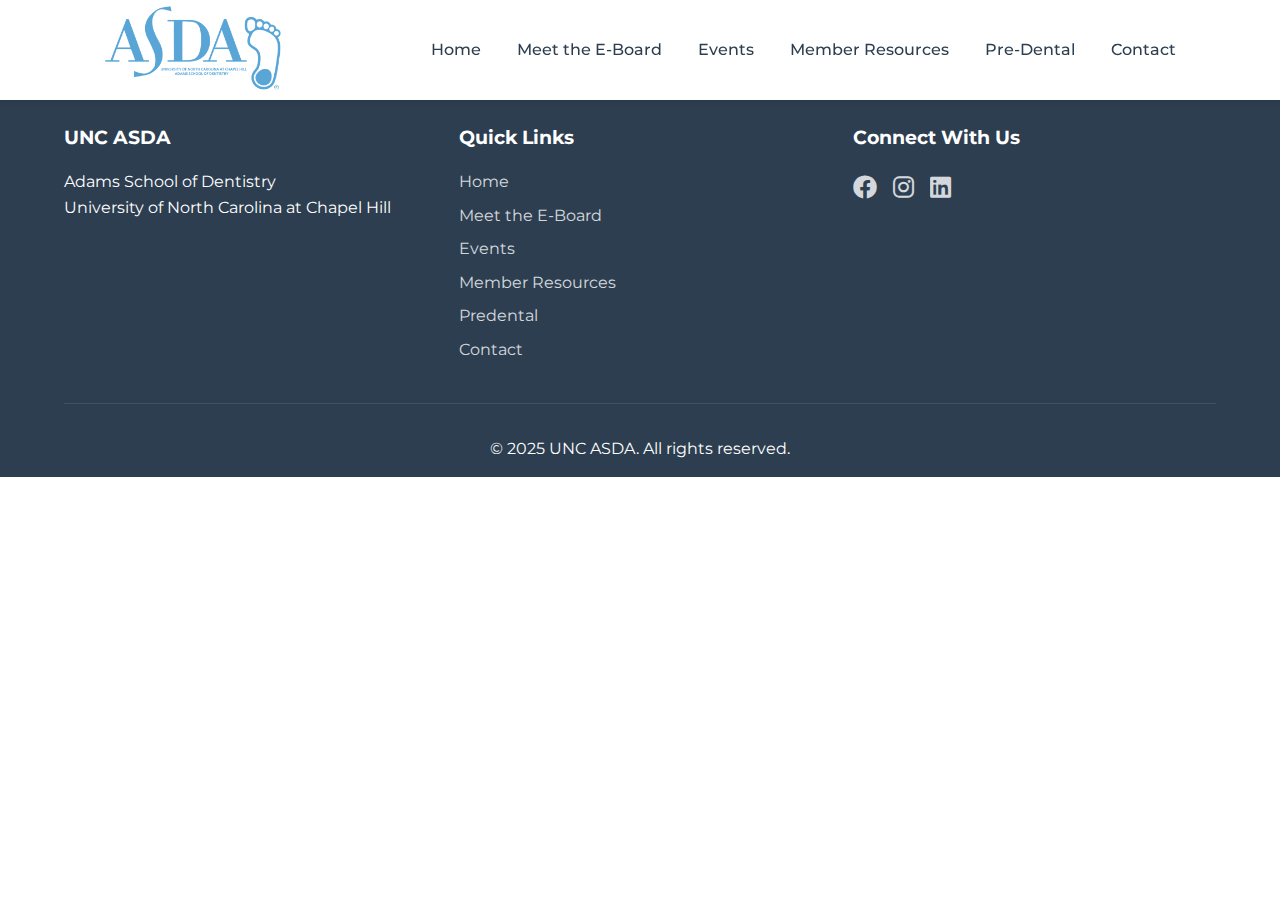
<file: about.html>
<!DOCTYPE html>
<html lang="en">
<head>
	<meta charset="UTF-8">
	<meta name="viewport" content="width=device-width, initial-scale=1.0">
	<title>UNC ASDA</title>
	<link rel="stylesheet" href="assets/css/styles.css">
	<link rel="stylesheet" href="https://cdnjs.cloudflare.com/ajax/libs/font-awesome/6.0.0/css/all.min.css">
	<link href="https://fonts.googleapis.com/css2?family=Montserrat:wght@400;500;600;700&family=Playfair+Display:wght@400;500;600&display=swap" rel="stylesheet">
	<link rel="icon" href="assets/img/favicon.ico" sizes="any">
</head>
<body>
	<div data-include="header"></div>
	<main>


	</main>

	<div data-include="footer"></div>

	<script src="assets/js/include.js"></script>
</body>
</html>
</file>
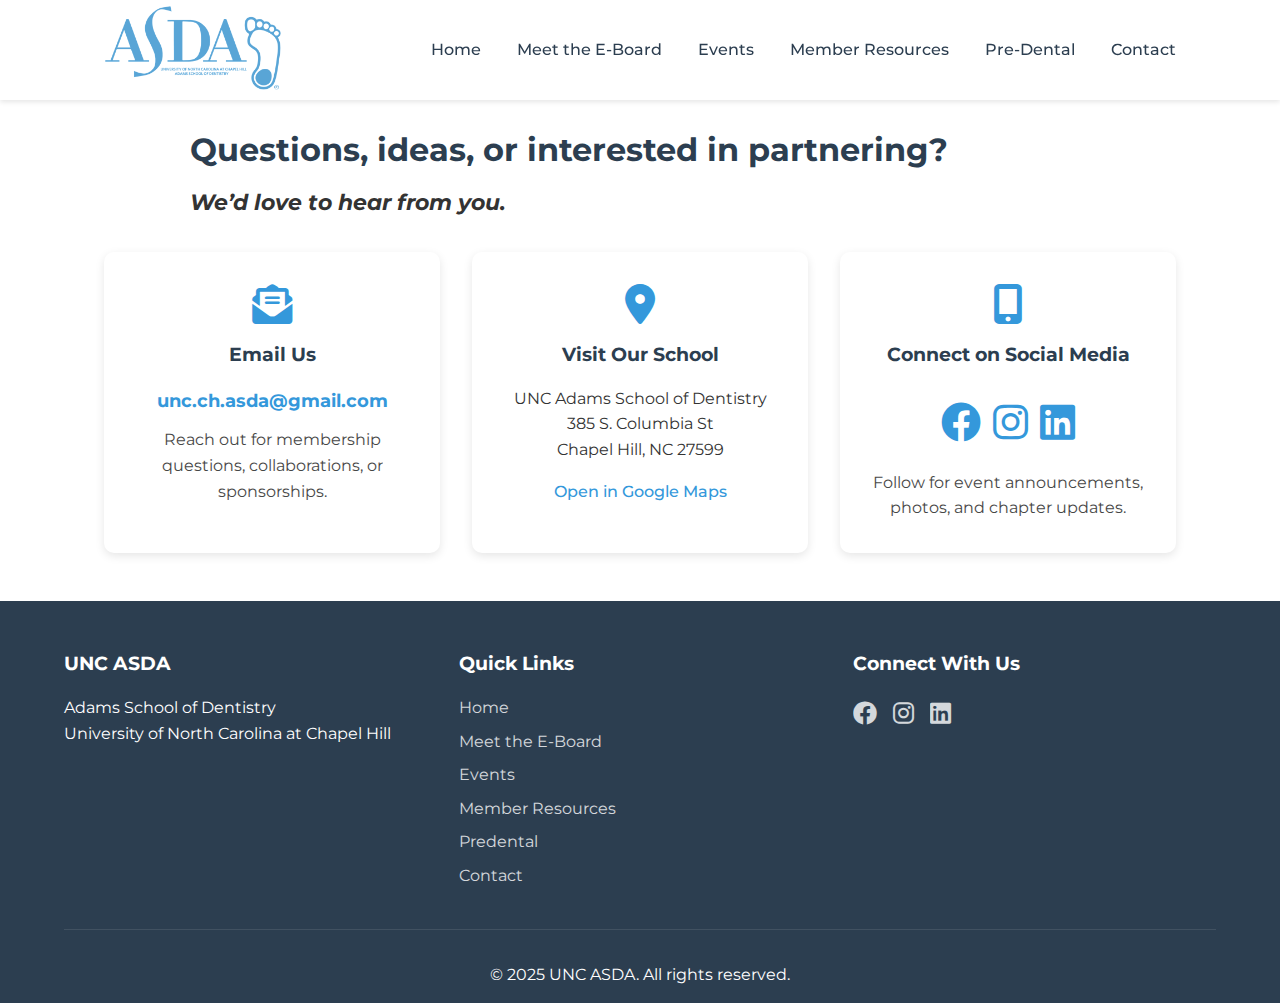
<file: contact.html>
<!DOCTYPE html>
<html lang="en">
<head>
	<meta charset="UTF-8">
	<meta name="viewport" content="width=device-width, initial-scale=1.0">
	<title>UNC ASDA</title>
	<link rel="stylesheet" href="assets/css/styles.css">
	<link rel="stylesheet" href="https://cdnjs.cloudflare.com/ajax/libs/font-awesome/6.0.0/css/all.min.css">
	<link href="https://fonts.googleapis.com/css2?family=Montserrat:wght@400;500;600;700&family=Playfair+Display:wght@400;500;600&display=swap" rel="stylesheet">
	<link rel="icon" href="assets/img/favicon.ico" sizes="any">
</head>
<body>
	<div data-include="header"></div>
	<main>

		<!-- Intro -->
		<section class="chapter-intro">
			<div class="chapter-intro__inner">
				<h2 id="chapter-intro-heading">Questions, ideas, or interested in partnering?</h2>
				<p class="lead lead--emph">We’d love to hear from you.</p>
			</div>
		</section>

		<!-- Quick contact cards -->
		<section class="features" aria-label="Contact options">
			<article class="feature-card feature-card--email">
				<i class="fa-solid fa-envelope-open-text" aria-hidden="true"></i>
				<h3 style="margin-bottom: 0">Email Us</h3>
				<p>
					<a href="mailto:unc.ch.asda@gmail.com">unc.ch.asda@gmail.com</a>
				</p>
				<p style="margin-top: .75rem; opacity: .9;">Reach out for membership questions, collaborations, or sponsorships.</p>
			</article>

			<article class="feature-card">
				<i class="fa-solid fa-location-dot" aria-hidden="true"></i>
				<h3>Visit Our School</h3>
				<address style="font-style: normal;">
					UNC Adams School of Dentistry<br>
					385 S. Columbia St<br>
					Chapel Hill, NC 27599
				</address>
				<p>
					<a href="https://www.google.com/maps/search/?api=1&query=UNC+Adams+School+of+Dentistry" target="_blank" rel="noopener">Open in Google Maps</a>
				</p>
			</article>

			<article class="feature-card">
				<i class="fa-solid fa-mobile-screen-button" aria-hidden="true"></i>
				<h3>Connect on Social Media</h3>
				<div class="social-links" aria-label="Social media">
					<a href="https://www.facebook.com/UNCAdamsSchoolOfDentistry/" aria-label="Facebook"><i class="fab fa-facebook"></i></a>
					<a href="https://www.instagram.com/unc_asda/?hl=en" aria-label="Instagram"><i class="fab fa-instagram"></i></a>
					<a href="https://www.linkedin.com/company/unc-adams-school-of-dentistry/" aria-label="LinkedIn"><i class="fab fa-linkedin"></i></a>
				</div>
				<p style="margin-top: .75rem; opacity: .9;">Follow for event announcements, photos, and chapter updates.</p>
			</article>
		</section>

	</main>

	<div data-include="footer"></div>

	<script src="assets/js/include.js"></script>
</body>
</html>
</file>
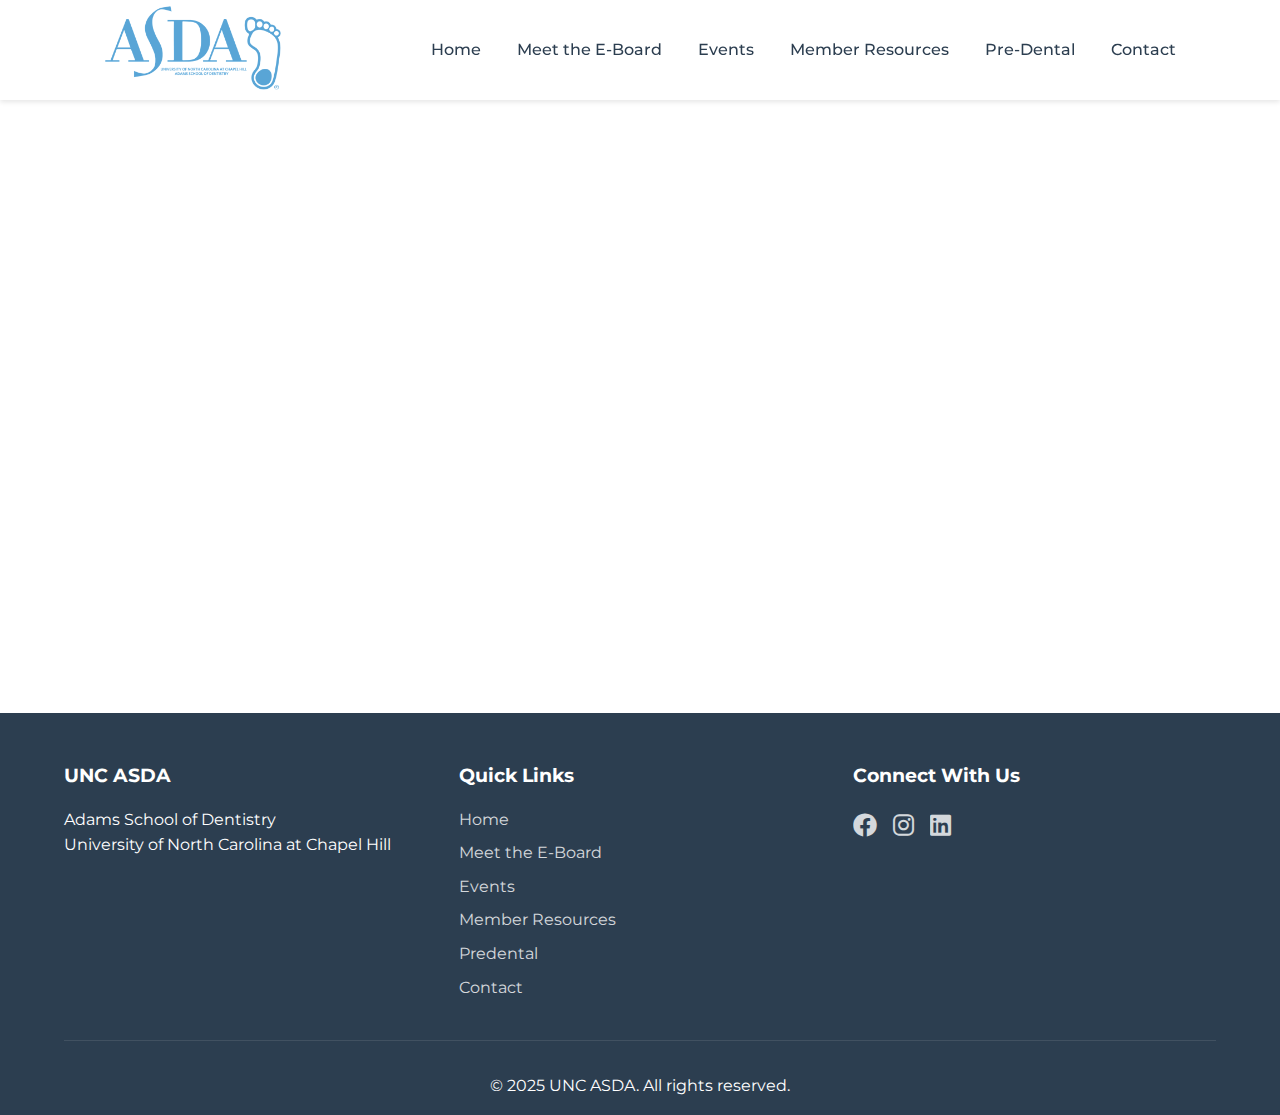
<file: events.html>
<!DOCTYPE html>
<html lang="en">
<head>
	<meta charset="UTF-8">
	<meta name="viewport" content="width=device-width, initial-scale=1.0">
	<title>UNC ASDA</title>
	<link rel="stylesheet" href="assets/css/styles.css">
	<link rel="stylesheet" href="https://cdnjs.cloudflare.com/ajax/libs/font-awesome/6.0.0/css/all.min.css">
	<link href="https://fonts.googleapis.com/css2?family=Montserrat:wght@400;500;600;700&family=Playfair+Display:wght@400;500;600&display=swap" rel="stylesheet">
	<link rel="icon" href="assets/img/favicon.ico" sizes="any">
</head>
<body>
	<div data-include="header"></div>
	<main>
		<section class="events-calendar">
			<!-- <h1>Events</h1> -->
			<div class="calendar-desktop">
				<!-- <iframe src="https://calendar.google.com/calendar/embed?height=600&wkst=1&ctz=America%2FNew_York&showPrint=0&showTabs=0&showTz=0&src=YWVkYjI1Y2Q2MjY0M2NiNjViMmEwNGU0NjI4ZmM0OWY0ZTZmZWYzNjM4ZGY3OTUzNDJkNjE4YmIwMmZhM2FiY0Bncm91cC5jYWxlbmRhci5nb29nbGUuY29t&color=%23a79b8e" style="border-width:0" width="75%" height="600" frameborder="0" scrolling="no"></iframe> -->
				<iframe src="https://calendar.google.com/calendar/embed?height=600&wkst=1&ctz=America%2FNew_York&mode=MONTH&showPrint=0&showTabs=0&showCalendars=0&src=YWVkYjI1Y2Q2MjY0M2NiNjViMmEwNGU0NjI4ZmM0OWY0ZTZmZWYzNjM4ZGY3OTUzNDJkNjE4YmIwMmZhM2FiY0Bncm91cC5jYWxlbmRhci5nb29nbGUuY29t&color=%23a79b8e" style="border-width:0" width="75%" height="600" frameborder="0" scrolling="no"></iframe>
			</div>
			<div class="calendar-mobile">
				<iframe src="https://calendar.google.com/calendar/embed?height=600&wkst=1&ctz=America%2FNew_York&mode=AGENDA&showPrint=0&showTabs=0&showCalendars=0&src=YWVkYjI1Y2Q2MjY0M2NiNjViMmEwNGU0NjI4ZmM0OWY0ZTZmZWYzNjM4ZGY3OTUzNDJkNjE4YmIwMmZhM2FiY0Bncm91cC5jYWxlbmRhci5nb29nbGUuY29t&color=%23a79b8e" style="border-width:0" width="95%" height="600" frameborder="0" scrolling="no"></iframe>


				<!-- <iframe src="https://calendar.google.com/calendar/embed?height=600&wkst=1&ctz=America%2FNew_York&title=UNC%20ASDA%20Events&showPrint=0&showTz=0&src=YWVkYjI1Y2Q2MjY0M2NiNjViMmEwNGU0NjI4ZmM0OWY0ZTZmZWYzNjM4ZGY3OTUzNDJkNjE4YmIwMmZhM2FiY0Bncm91cC5jYWxlbmRhci5nb29nbGUuY29t&color=%23a79b8e" style="border-width:0" width="75%" height="600" frameborder="0" scrolling="no"></iframe> -->
				<!-- <iframe src="https://calendar.google.com/calendar/embed?height=600&wkst=1&ctz=America%2FNew_York&mode=AGENDA&showPrint=0&showTabs=0&showCalendars=0&src=YWVkYjI1Y2Q2MjY0M2NiNjViMmEwNGU0NjI4ZmM0OWY0ZTZmZWYzNjM4ZGY3OTUzNDJkNjE4YmIwMmZhM2FiY0Bncm91cC5jYWxlbmRhci5nb29nbGUuY29t&color=%23a79b8e" style="border-width:0" width="800" height="600" frameborder="0" scrolling="no"></iframe> -->
			<!-- </h1> -->
			</div>
		</section>
	</main>

	<div data-include="footer"></div>

	<script src="assets/js/include.js"></script>
	<script src="assets/js/mobile-menu.js" defer></script>
</body>
</html>
</file>
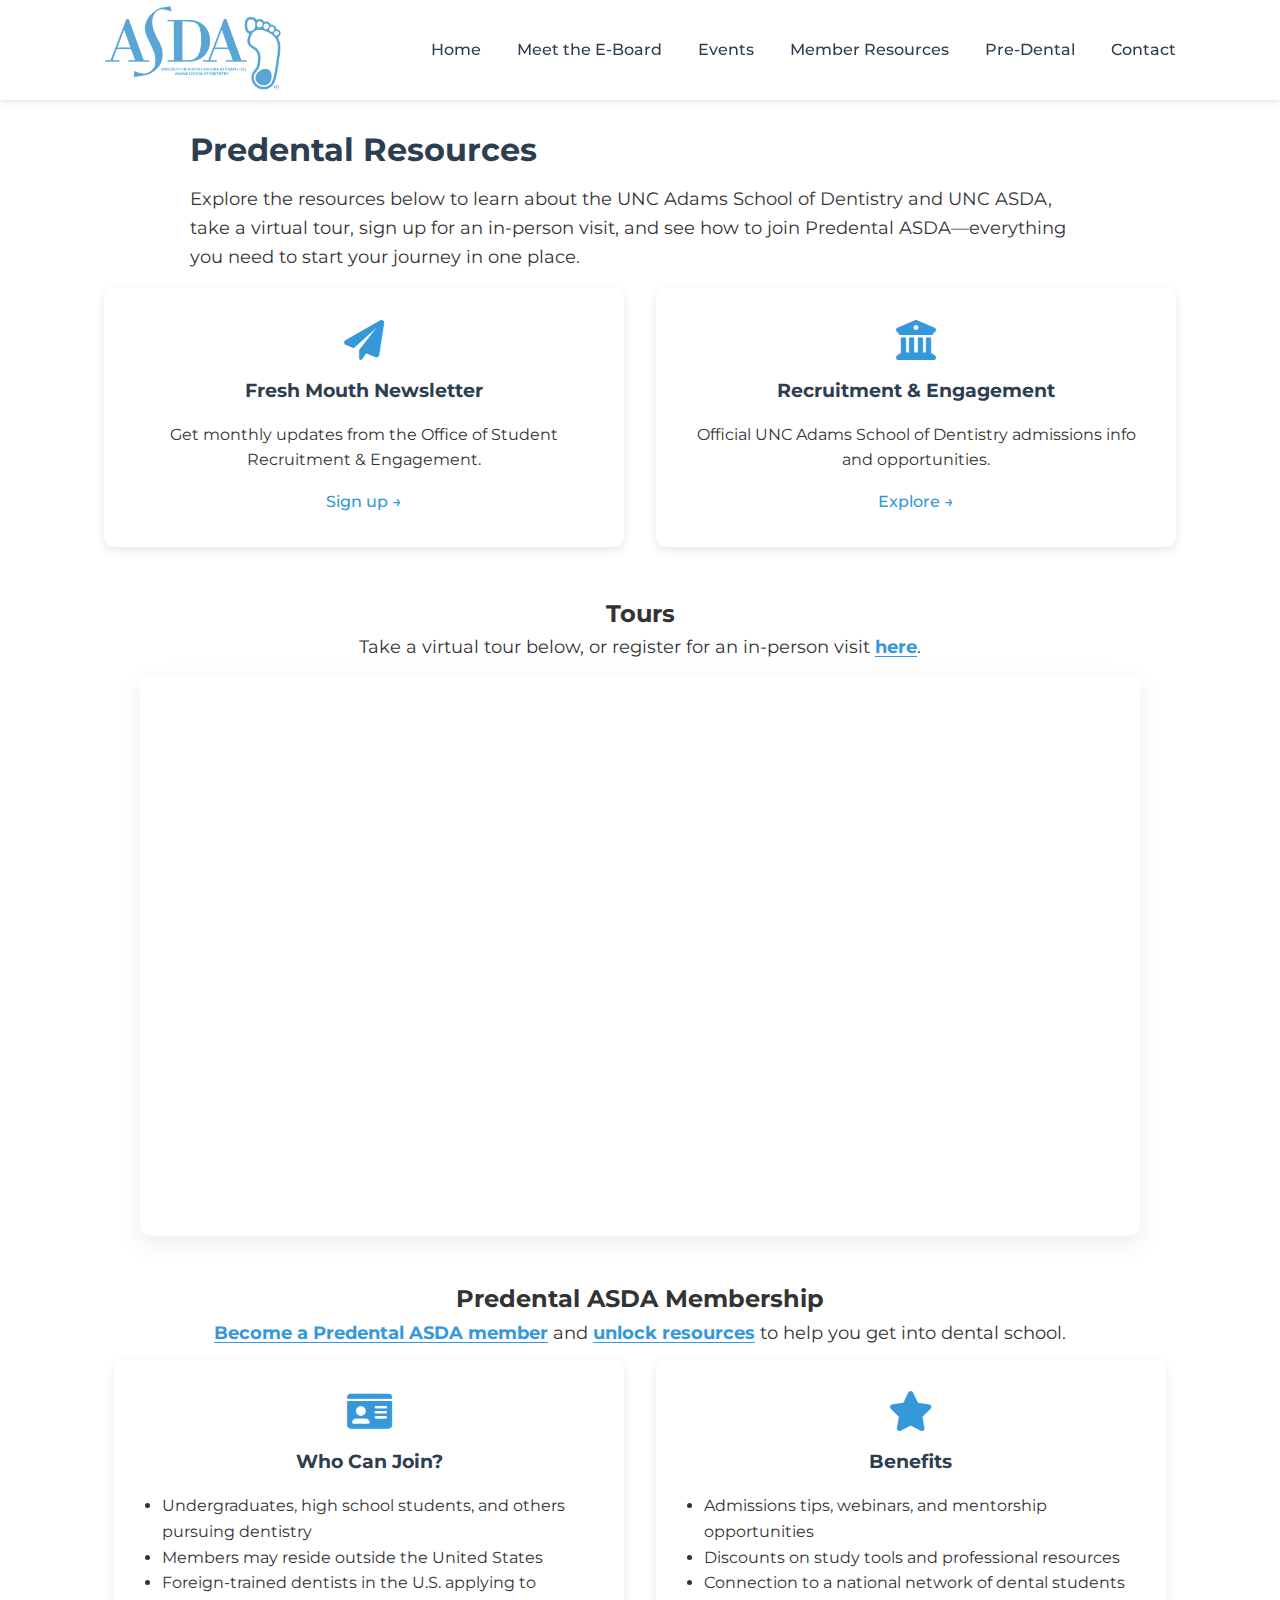
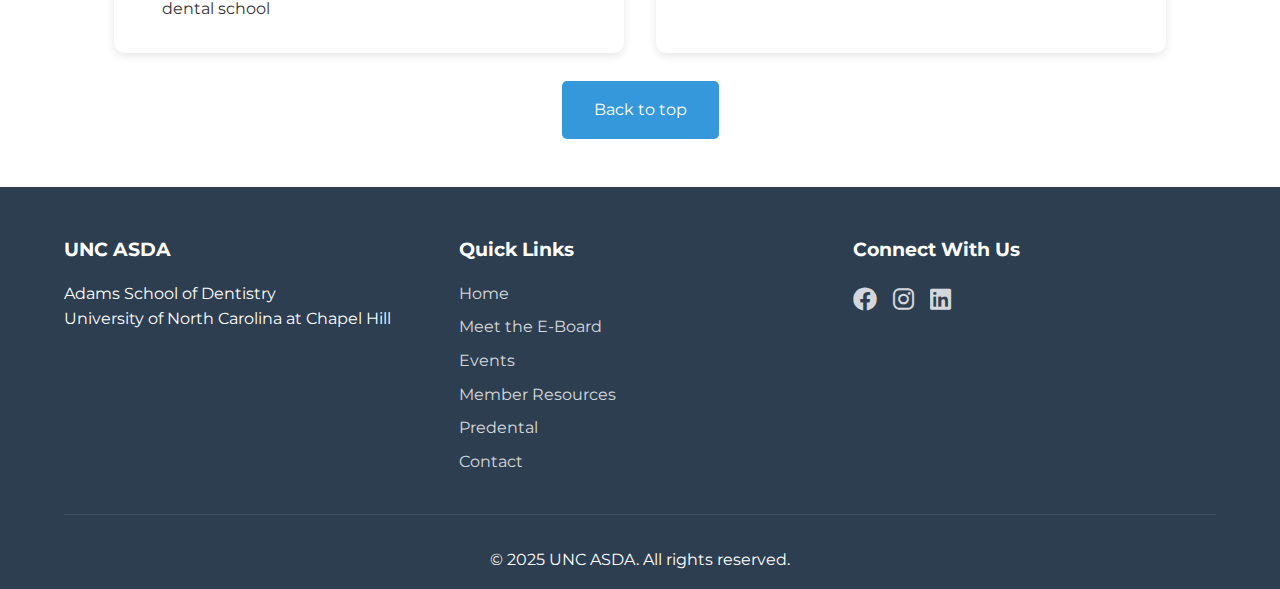
<file: predental.html>
<!DOCTYPE html>
<html lang="en">
<head>
	<meta charset="UTF-8">
	<meta name="viewport" content="width=device-width, initial-scale=1.0">
	<title>UNC ASDA</title>
	<link rel="stylesheet" href="assets/css/styles.css">
	<link rel="stylesheet" href="https://cdnjs.cloudflare.com/ajax/libs/font-awesome/6.0.0/css/all.min.css">
	<link href="https://fonts.googleapis.com/css2?family=Montserrat:wght@400;500;600;700&family=Playfair+Display:wght@400;500;600&display=swap" rel="stylesheet">
	<link rel="icon" href="assets/img/favicon.ico" sizes="any">
</head>
<body>
	<div data-include="header"></div>

	<main>

		<!-- Intro -->
		<section class="chapter-intro" style="padding-bottom:0;">
			<div class="chapter-intro__inner">
				<h2>Predental Resources</h2>
				<p class="lead" style="margin-top:.5rem;">
					Explore the resources below to learn about the UNC Adams School of Dentistry and UNC ASDA, take a virtual tour, sign up for an in-person visit, and see how to join Predental ASDA—everything you need to start your journey in one place.
				</p>

			</div>
		</section>

		<!-- Quick Links (Predental) -->
		<section class="features" aria-label="Predental quick links" style="padding-top:0; padding-bottom:1.5rem;">
			<article class="feature-card">
				<i class="fa-solid fa-paper-plane" aria-hidden="true"></i>
				<h3>Fresh Mouth Newsletter</h3>
				<p>Get monthly updates from the Office of Student Recruitment &amp; Engagement.</p>
				<p><a href="https://1d13ec-1f0.icpage.net/fresh-mouth-newsletter-sign-up" target="_blank" rel="noopener noreferrer">Sign up →</a></p>
			</article>

<!-- 			<article class="feature-card">
				<i class="fa-solid fa-user-graduate" aria-hidden="true"></i>
				<h3>UNC Predental Hub</h3>
				<p>Student-run site with timelines, tips, and how to get involved with UNC ASDA.</p>
				<p><a href="https://sites.google.com/view/uncpre-dentalasda/home" target="_blank" rel="noopener noreferrer">Visit site →</a></p>
			</article>
 -->
			<article class="feature-card">
				<i class="fa-solid fa-building-columns" aria-hidden="true"></i>
				<h3>Recruitment &amp; Engagement</h3>
				<p>Official UNC Adams School of Dentistry admissions info and opportunities.</p>
				<p><a href="https://dentistry.unc.edu/doctor-of-dental-surgery/student-recruitment-and-engagement/" target="_blank" rel="noopener noreferrer">Explore →</a></p>
			</article>
		</section>

		<!-- Tours & Video -->
		<section class="exec-section" aria-labelledby="tours-heading" style="padding-top:1.5rem; padding-bottom:0;">
			<div class="container">
				<h2 class="exec-title" id="tours-heading" style="margin: 0;">Tours</h2>
				<p class="lead" style="padding-top:0; font-size: 1.125rem;max-width:900px;margin:0 auto .75rem;text-align:center;">
					Take a virtual tour below, or register for an in-person visit
					<a class="obvious-link" href="https://unc.az1.qualtrics.com/jfe/form/SV_9LTGqrFCqFqfpsh" target="_blank" rel="noopener noreferrer" aria-label="Register for an in-person visit (opens in a new tab)">here</a>.
				</p>

				<!-- Responsive video embed -->
				<div style="max-width:1000px;margin:0 auto 1.25rem;">
					<div style="position:relative;padding-top:56.25%;height:0;overflow:hidden;border-radius:12px;box-shadow:0 8px 24px rgba(0,0,0,.08);">
						<iframe
							src="https://www.youtube.com/embed/hOacx2HKFbU"
							title="ASOD Tour Video"
							loading="lazy"
							allow="accelerometer; autoplay; clipboard-write; encrypted-media; gyroscope; picture-in-picture; web-share"
							allowfullscreen
							style="position:absolute;inset:0;border:0;width:100%;height:100%;"
						></iframe>
					</div>
				</div>

<!-- 				<p style="text-align:center;">
					<a class="cta-button" href="https://unc.az1.qualtrics.com/jfe/form/SV_9LTGqrFCqFqfpsh" target="_blank" rel="noopener noreferrer">
						Sign up for an in-person tour
					</a>
				</p>
 -->			</div>
		</section>

		<!-- Predental ASDA Membership -->
		<section class="exec-section" aria-labelledby="predental-membership-heading" style="padding-top:1.5rem;">
			<div class="container">
				<h2 class="exec-title" id="predental-membership-heading" style="margin: 0;">Predental ASDA Membership</h2>
				<p style="font-size: 1.125rem;max-width:900px;margin:0 auto .75rem;text-align:center;">
					<a class="obvious-link" href="https://www.asdanet.org/index/join" target="_blank" rel="noopener noreferrer" aria-label="See how to join (opens in a new tab)">Become a Predental ASDA member</a>
					 and 
					<a class="obvious-link" href="https://www.asdanet.org/index/get-into-dental-school" target="_blank" rel="noopener noreferrer" aria-label="Explore national Predental ASDA resources (opens in a new tab)">unlock resources</a>
					 to help you get into dental school.
				</p>

				<section class="features" style="padding-top:0; padding-bottom:.75rem" aria-label="Predental membership details">
					<article class="feature-card">
						<i class="fa-solid fa-id-card" aria-hidden="true"></i>
						<h3>Who Can Join?</h3>
						<ul style="text-align:left; margin:0; padding-left:1rem;">
							<li>Undergraduates, high school students, and others pursuing dentistry</li>
							<li>Members may reside outside the United States</li>
							<li>Foreign-trained dentists in the U.S. applying to dental school</li>
						</ul>
					</article>

<!-- 					<article class="feature-card">
						<i class="fa-solid fa-sack-dollar" aria-hidden="true"></i>
						<h3>Dues</h3>
						<p><strong>$71 for the 2026 year</strong></p>
						<p style="opacity:.9;">(Set by ASDA; subject to change—confirm on ASDAnet.)</p>
					</article>
 -->
					<article class="feature-card">
						<i class="fa-solid fa-star" aria-hidden="true"></i>
						<h3>Benefits</h3>
						<ul style="text-align:left; margin:0; padding-left:1rem;">
							<li>Admissions tips, webinars, and mentorship opportunities</li>
							<li>Discounts on study tools and professional resources</li>
							<li>Connection to a national network of dental students</li>
						</ul>
					</article>
				</section>
					<p style="text-align:center; margin-top:1rem;">
						<a href="#top" class="cta-button" onclick="window.scrollTo({ top: 0, behavior: 'smooth' }); return false;">
							Back to top
						</a>
					</p>

<!-- 				<p style="font-size: 1.125rem;max-width:900px;margin:0 auto .75rem;text-align:center;">
					Join Predental ASDA
					<a class="obvious-link" href="https://www.asdanet.org/index/join" target="_blank" rel="noopener noreferrer" aria-label="See how to join (opens in a new tab)">here</a>
					or explore available resources in more detail
					<a class="obvious-link" href="https://www.asdanet.org/index/get-into-dental-school" target="_blank" rel="noopener noreferrer" aria-label="Explore national Predental ASDA resources (opens in a new tab)">here</a>
				</p>
 -->
			</div>
		</section>

	</main>

	<div data-include="footer"></div>

	<script src="assets/js/include.js"></script>
	<script src="assets/js/mobile-menu.js" defer></script>
</body>
</html>
</file>
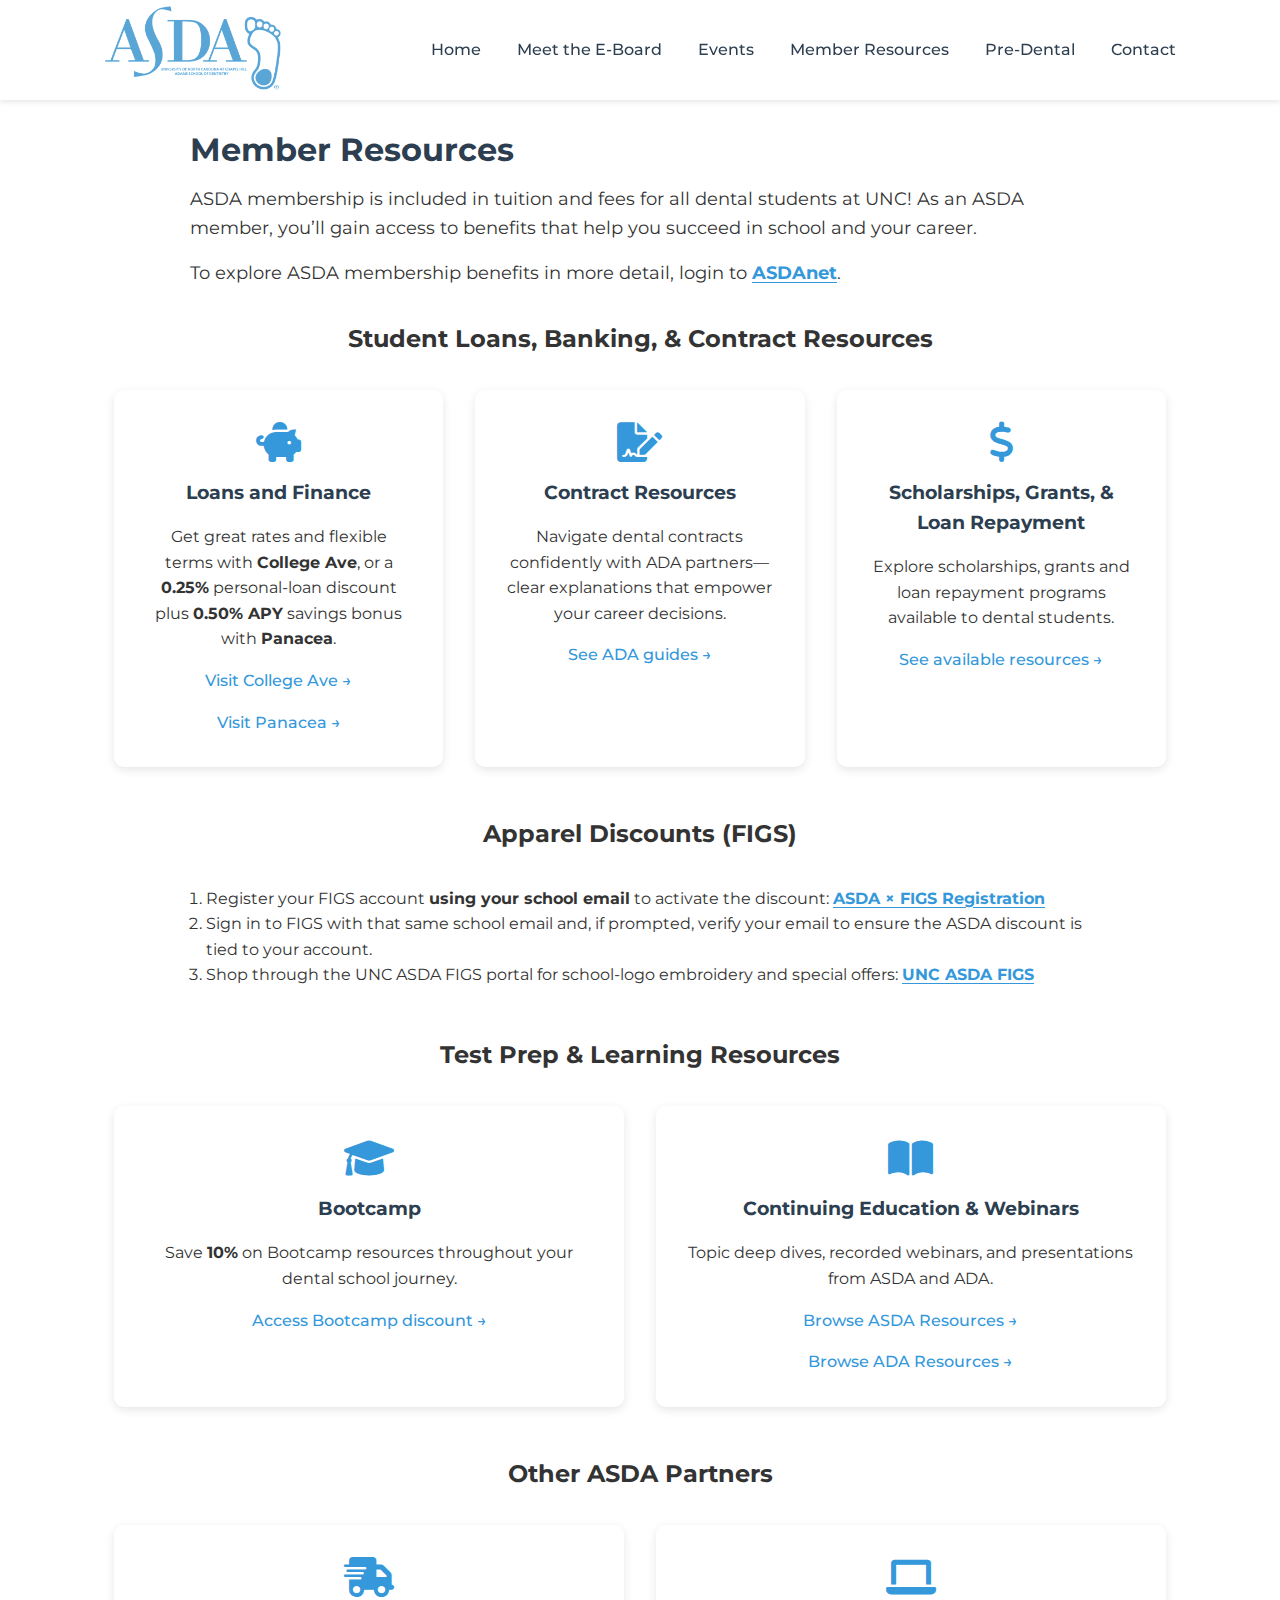
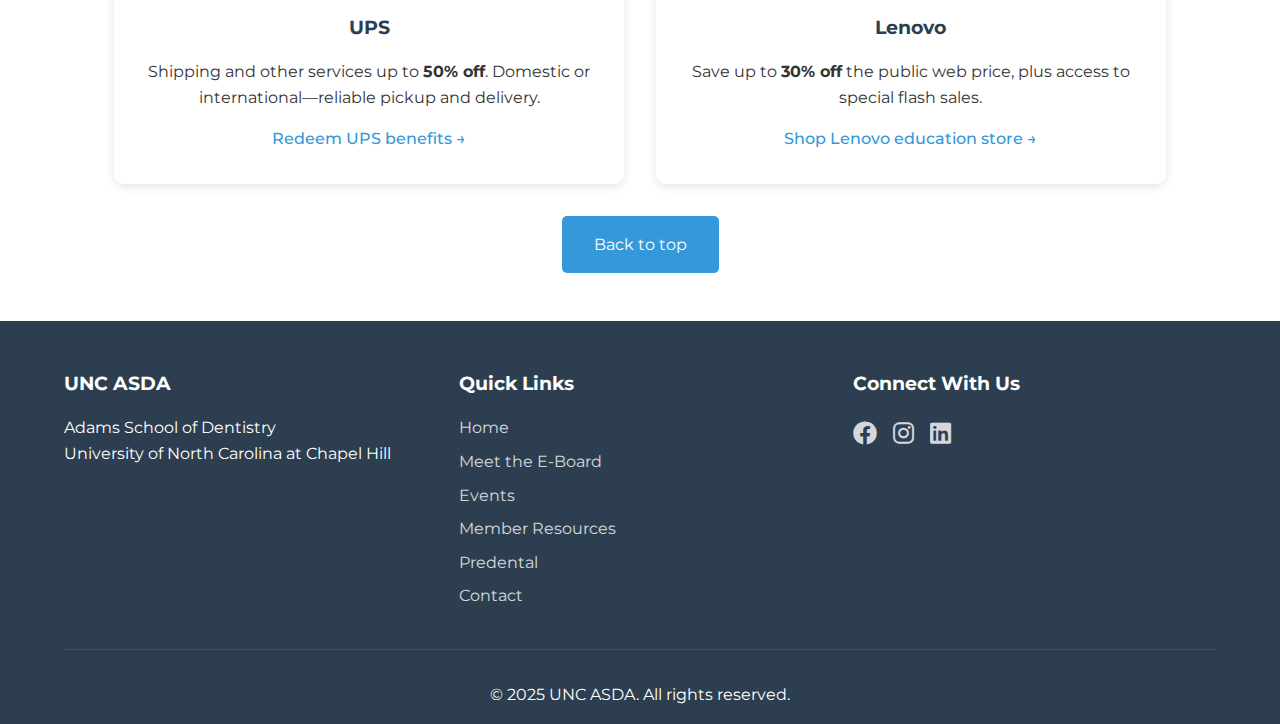
<file: resources.html>
<!DOCTYPE html>
<html lang="en">
<head>
	<meta charset="UTF-8">
	<meta name="viewport" content="width=device-width, initial-scale=1.0">
	<title>UNC ASDA</title>
	<link rel="stylesheet" href="assets/css/styles.css">
	<link rel="stylesheet" href="https://cdnjs.cloudflare.com/ajax/libs/font-awesome/6.0.0/css/all.min.css">
	<link href="https://fonts.googleapis.com/css2?family=Montserrat:wght@400;500;600;700&family=Playfair+Display:wght@400;500;600&display=swap" rel="stylesheet">
	<link rel="icon" href="assets/img/favicon.ico" sizes="any">
</head>
<body>
	<div data-include="header"></div>
	<main>

		<!-- Intro / hero copy -->
		<section class="chapter-intro">
			<div class="chapter-intro__inner">
				<h2>Member Resources</h2>
				<!-- <h3 style="margin-top:.25rem;">Member Resources</h3> -->
				<p class="lead" style="margin-top:.5rem;">
					ASDA membership is included in tuition and fees for all dental students at UNC! As an ASDA member, you’ll gain access to benefits that help you succeed in school and your career.
				</p>
				<p class="lead" style="margin-top:.5rem;">
					To explore ASDA membership benefits in more detail, login to
					<a class="obvious-link" href="https://www.asdanet.org/account/login?ReturnUrl=/" target="_blank" rel="noopener noreferrer" aria-label="Login to ASDAnet (opens in a new tab)">ASDAnet</a>.
				</p>

<!-- 				<p style="margin-top:1rem; display:flex; justify-content:center;">
					<a class="cta-button" href="https://www.asdanet.org/account/login?ReturnUrl=/" target="_blank" rel="noopener noreferrer">
						Log in to ASDAnet
					</a>
				</p>
 -->			</div>
		</section>

		<!-- Details: Loans/Banking -->
		<section id="loans" class="exec-section" aria-labelledby="loans-heading" style="padding-top:0;">
			<div class="container">
				<h2 class="exec-title" id="loans-heading">Student Loans, Banking, &amp; Contract Resources</h2>
				<section class="features" style="padding-top:0; padding-bottom:0;" aria-label="Loan and banking partners">
					<article class="feature-card">
						<!-- <i class="fa-solid fa-building-columns" aria-hidden="true"></i> -->
						<i class="fa-solid fa-piggy-bank" aria-hidden="true"></i>
						<h3>Loans and Finance</h3>
						<p>Get great rates and flexible terms with <strong>College Ave</strong>, or a <strong>0.25%</strong> personal-loan discount plus <strong>0.50% APY</strong> savings bonus with <strong>Panacea</strong>.</p>						<p><a href="https://www.collegeave.com/lp/grad-student-loans/dental/?utm_campaign=bank%20partner%20referral_casl&utm_source=asda&utm_medium=partner&utm_content=asda&brand=college%20ave&product=inschool&p_aff=asda&goal=acquisition" target="_blank" rel="noopener noreferrer">Visit College Ave →</a></p>
						<p><a href="https://panaceafinancial.com/our-partners/asda/" target="_blank" rel="noopener noreferrer">Visit Panacea →</a></p>

					</article>

<!-- 					<article class="feature-card">
						<i class="fa-solid fa-piggy-bank" aria-hidden="true"></i>
						<h3>Panacea Financial</h3>
						<p>ASDA members: </p>
						<p><a href="https://panaceafinancial.com/our-partners/asda/" target="_blank" rel="noopener noreferrer">Visit Panacea →</a></p>
					</article>
 -->
					<article class="feature-card">
						<i class="fa-solid fa-file-signature" aria-hidden="true"></i>
						<h3>Contract Resources</h3>
						<p>Navigate dental contracts confidently with ADA partners—clear explanations that empower your career decisions.</p>
						<p><a href="https://www.ada.org/resources/students/dental-contracts-and-contract-evaluations" target="_blank" rel="noopener noreferrer">See ADA guides →</a></p>
					</article>

					<article class="feature-card">
						<i class="fa-solid fa-dollar-sign" aria-hidden="true"></i>
						<h3>Scholarships, Grants, &amp; Loan Repayment</h3>
						<p>Explore scholarships, grants and loan repayment programs available to dental students.</p>
						<p><a href="#" target="_blank" rel="noopener noreferrer">See available resources →</a></p>
					</article>
				</section>
			</div>
		</section>

		<!-- Details: Apparel -->
		<section id="apparel" class="exec-section" aria-labelledby="apparel-heading" style="padding-top:0;">
			<div class="container">
				<h2 class="exec-title" id="apparel-heading">Apparel Discounts (FIGS)</h2>
				<ol style="max-width:900px; margin-inline:auto; line-height:1.6;padding-left:1rem; padding-right:0;">
					<!-- <li>Log in to your ASDA account to access Deals &amp; Offers.</li> -->
					<li>Register your FIGS account <strong>using your school email</strong> to activate the discount:
						<a class="obvious-link" href="https://www.wearfigs.com/pages/asda" target="_blank" rel="noopener noreferrer">ASDA × FIGS Registration</a>
					</li>
					<li>Sign in to FIGS with that same school email and, if prompted, verify your email to ensure the ASDA discount is tied to your account.
					</li>
					<li>Shop through the UNC ASDA FIGS portal for school-logo embroidery and special offers:
						<a class="obvious-link" href="https://www.wearfigs.com/portals/asda-north-carolina" target="_blank" rel="noopener noreferrer">UNC ASDA FIGS</a>
					</li>
				</ol>
			</div>
		</section>

		<!-- Details: Test Prep -->
		<section id="test-prep" class="exec-section" aria-labelledby="testprep-heading" style="padding-top:0;">
			<div class="container">
				<h2 class="exec-title" id="testprep-heading">Test Prep &amp; Learning Resources</h2>

				<section class="features" style="padding-top:0; padding-bottom:0" aria-label="Study resources">
					<article class="feature-card">
						<i class="fa-solid fa-graduation-cap" aria-hidden="true"></i>
						<h3>Bootcamp</h3>
						<p>Save <strong>10%</strong> on Bootcamp resources throughout your dental school journey.</p>
						<p><a href="https://www.asdanet.org/index/join/Member-Benefits/deals-and-offers/bootcamp" target="_blank" rel="noopener noreferrer">Access Bootcamp discount →</a></p>
					</article>

					<article class="feature-card">
						<i class="fa-solid fa-book-open" aria-hidden="true"></i>
						<h3>Continuing Education &amp; Webinars</h3>
						<p>Topic deep dives, recorded webinars, and presentations from ASDA and ADA.</p>
						<p><a href="https://www.asdanet.org/index/programs-events/webinars" target="_blank" rel="noopener noreferrer">Browse ASDA Resources →</a></p>
						<p><a href="https://www.ada.org/topic/Webinars" target="_blank" rel="noopener noreferrer">Browse ADA Resources →</a></p>
					</article>
				</section>
			</div>
		</section>

		<!-- Details: Other Partners -->
		<section id="partners" class="exec-section" aria-labelledby="partners-heading" style="padding-top:0;">
			<div class="container">
				<h2 class="exec-title" id="partners-heading">Other ASDA Partners</h2>

				<section class="features" style="padding-top:0; padding-bottom:0;" aria-label="Partner deals">
					<article class="feature-card">
						<i class="fa-solid fa-truck-fast" aria-hidden="true"></i>
						<h3>UPS</h3>
						<p>Shipping and other services up to <strong>50% off</strong>. Domestic or international—reliable pickup and delivery.</p>
						<p><a href="https://www.savewithups.com/asda" target="_blank" rel="noopener noreferrer">Redeem UPS benefits →</a></p>
					</article>

					<article class="feature-card">
						<i class="fa-solid fa-laptop" aria-hidden="true"></i>
						<h3>Lenovo</h3>
						<p>Save up to <strong>30% off</strong> the public web price, plus access to special flash sales.</p>
						<p><a href="https://lenovo.com/us/en/asda" target="_blank" rel="noopener noreferrer">Shop Lenovo education store →</a></p>
					</article>
				</section>

				<p style="text-align:center; margin-top:2rem;">
					<a href="#top" class="cta-button" onclick="window.scrollTo({ top: 0, behavior: 'smooth' }); return false;">
						Back to top
					</a>
				</p>
			</div>
		</section>

		<!-- Mobile/touch: allow tap-to-reveal on the image cards -->
		<script>
			// Toggle .open on resource cards so captions are readable on touch devices
			document.addEventListener('click', (e) => {
				const card = e.target.closest('.exec-card');
				if (!card) return;
				// Close others in the same grid
				card.parentElement?.querySelectorAll('.exec-card.open').forEach(c => { if (c !== card) c.classList.remove('open'); });
				card.classList.toggle('open');
			});
		</script>

	</main>

	<div data-include="footer"></div>

	<script src="assets/js/include.js"></script>
	<script src="assets/js/mobile-menu.js" defer></script>
</body>
</html>
</file>
<file: assets/css/styles.css>
/* Reset & Base */
* { margin: 0; padding: 0; box-sizing: border-box; }
body { font-family: 'Montserrat', sans-serif; line-height: 1.6; color: #333; }

/* Header & Nav */
header {
  background: #fff;
  box-shadow: 0 2px 5px rgba(0,0,0,0.1);
  position: fixed; top: 0; width: 100%; z-index: 1000;
}
nav {
  display: flex; justify-content: space-between; align-items: center;
  padding: 1rem 5%; max-width: 1200px; margin: 0 auto; height: 100px;
}
.logo img { height: 100px; width: auto; object-fit: contain; }
.nav-links a {
  text-decoration: none; color: #2c3e50; margin-left: 2rem; font-weight: 500;
  transition: color .3s ease;
}
.nav-links a:hover, .nav-links a.active { color: #3498db; }
.hamburger { display: none; cursor: pointer; }
.hamburger span { display: block; width: 25px; height: 3px; background: #2c3e50; margin: 5px 0; transition: .3s; }

/* Layout */
main { padding-top: 75px; }

/* Hero */
.hero {
  position: relative; height: 100vh; display: flex; align-items: center; justify-content: center;
  text-align: center; color: #fff; padding: 0 1rem; overflow: hidden;
}
#background-video {
  position: absolute; inset: 0; width: 100%; height: 100%; object-fit: cover; z-index: -2;
}
.hero-overlay {
  position: absolute; inset: 0;
  background: linear-gradient(rgba(44,62,80,.1), rgba(44,62,80,.65));
  z-index: -1;
}
.hero-content { max-width: 800px; z-index: 1; }
.hero h1 { font-family: 'Montserrat', sans-serif; font-size: 4rem; margin-bottom: 1rem; }
.hero p { font-size: 1.7rem; margin-bottom: 2rem; }
.cta-button {
  display: inline-block; padding: 1rem 2rem; background: #3498db; color: #fff;
  text-decoration: none; border-radius: 5px; transition: background-color .3s ease;
}
.cta-button:hover { background: #2980b9; }

/* Features */
.features {
  display: grid; grid-template-columns: repeat(auto-fit, minmax(300px,1fr));
  gap: 2rem; padding: 5rem 5%; max-width: 1200px; margin: 0 auto;
}
.feature-card {
  text-align: center; padding: 2rem; border-radius: 10px;
  box-shadow: 0 3px 10px rgba(0,0,0,.1); transition: transform .3s ease;
}
.feature-card:hover { transform: translateY(-5px); }
.feature-card i { font-size: 2.5rem; color: #3498db; margin-bottom: 1rem; }
.feature-card h3 { margin-bottom: 1rem; color: #2c3e50; }
.feature-card a { display: inline-block; margin-top: 1rem; color: #3498db; text-decoration: none; font-weight: 500; }

/* Footer */
footer { background: #2c3e50; color: #fff; padding: 3rem 5% 1rem; }
.footer-content {
  display: grid; grid-template-columns: repeat(auto-fit, minmax(250px,1fr));
  gap: 2rem; max-width: 1200px; margin: 0 auto;
}
.footer-section h3 { margin-bottom: 1rem; font-family: 'Montserrat', sans-serif; }
.footer-section a {
  display: block; color: #fff; text-decoration: none; margin-bottom: .5rem;
  opacity: .8; transition: opacity .3s ease;
}
.footer-section a:hover { opacity: 1; }
.social-links { display: flex; gap: 1rem; }
.social-links a { font-size: 1.5rem; }
.footer-bottom { text-align: center; margin-top: 2rem; padding-top: 2rem; border-top: 1px solid rgba(255,255,255,.1); }

/* Responsive */
@media (max-width: 768px) {
  .nav-links {
    display: none; position: absolute; top: 100%; left: 0; width: 100%;
    background: #fff; padding: 1rem; box-shadow: 0 2px 5px rgba(0,0,0,.1);
  }
  .nav-links.active { display: flex; flex-direction: column; }
  .nav-links a { margin: .5rem 0; }
  .hamburger { display: block; }
  .hero h1 { font-size: 2.5rem; }
}

/* Video tweaks */
#background-video { pointer-events: none; }
video::-webkit-media-controls-picture-in-picture-button { display: none; }
.hero-overlay { pointer-events: auto; }

/* Chapter intro */
.chapter-intro { background: #fff; padding-block: 3.5rem 1rem; }
.chapter-intro__inner { max-width: 900px; margin: 0 auto; text-align: left; }
.chapter-intro h2 {
  font-family: inherit; font-weight: 700; font-size: 2rem; line-height: 1.2;
  margin-bottom: 1rem; color: #2c3e50;
}
.chapter-intro .lead { font-size: 1.125rem; margin-bottom: 1rem; }
.chapter-intro p { margin-bottom: 1rem; color: #333; }
@media (max-width: 768px) {
  .chapter-intro { padding: 2.5rem 1.25rem; }
  .chapter-intro h2 { font-size: 1.6rem; }
}

/* Gallery */
.gallery { padding: 3rem 0; background: #fff; }
.gallery__inner { position: relative; max-width: none; width: 100vw; margin: 0 calc(50% - 50vw); }
.gallery__track {
  display: flex; gap: 12px; overflow-x: auto; scroll-snap-type: x mandatory; scroll-behavior: smooth;
  padding: 6px; padding-inline: 25px; border-radius: 12px;
  -ms-overflow-style: none; scrollbar-width: none;
}
.gallery__track::-webkit-scrollbar { display: none; }
.gallery__slide {
  position: relative; flex: 0 0 auto; height: clamp(180px, 28vw, 240px);
  border-radius: 12px; overflow: hidden; scroll-snap-align: center;
  box-shadow: 0 8px 24px rgba(0,0,0,.08); background: #f3f5f7;
}
.gallery__slide img { width: 100%; height: 100%; object-fit: cover; display: block; }
/* Circle buttons with exact text centering */
.gallery__btn{
  position:absolute; top:50%; transform:translateY(-50%); z-index:2;
  width:48px; height:48px; border-radius:999px;
  display:block; text-align:center;
  line-height:48px;          /* <- same as height = perfect vertical center */
  padding:0;
  background:rgba(255,255,255,.9);
  border:1px solid rgba(0,0,0,.08);
  box-shadow:0 6px 18px rgba(0,0,0,.08);
  cursor:pointer;
  font-size:35px;            /* arrow size */
}

/* tiny optical nudge; adjust to taste */
.gallery__btn > .arrow{
  display:inline-block;
  transform: translateY(-3px);  /* try -2px if still a hair low */
}

.gallery__btn--prev{ left:20px; }
.gallery__btn--next{ right:20px; }
.gallery__btn:hover{ background:#f8f9fb; }
@media (prefers-reduced-motion: reduce) { .gallery__track { scroll-behavior: auto; } }

/* A11y utility */
.sr-only {
  position: absolute !important; width: 1px; height: 1px; padding: 0; margin: -1px;
  overflow: hidden; clip: rect(0 0 0 0); white-space: nowrap; border: 0;
}

/* Safari-safe gallery sizing */
.gallery__slide{
  /* give the flex item a real width */
  flex: 0 0 clamp(260px, 40vw, 360px);
  width: clamp(260px, 40vw, 360px);   /* belt + suspenders for Safari */
  /* and control height via aspect ratio */
  aspect-ratio: 4 / 3;
  height: auto !important;            /* override the old height clamp */
}

/* keep images filling the card */
.gallery__slide img{
  width: 100%;
  height: 100%;
  object-fit: cover;
  display: block;
}

.exec-blurb {
    margin: 0 0 0.35rem 0;
    font-size: 0.95rem;
    opacity: 0.95;
}

.exec-section {
    max-width: 1200px;   /* control content width */
    margin-inline: auto; /* center horizontally */
    padding: 3rem 1rem;  /* breathing room */
}

.exec-title {
    text-align: center;
    margin: 0 0 2rem;
}


/* Exec grid layout */

:root {
    /* Tweak this to change card/image size */
    --exec-card-min: 300px; /* try 280–360px */
}

.exec-grid {
    display: grid;
    grid-template-columns: repeat(auto-fit, minmax(var(--exec-card-min), var(--exec-card-min)));
    gap: 1.75rem;
    justify-content: center;
    list-style: none;
    margin: 0;
    padding: 0;
}
/*@media (min-width: 640px) {
    .exec-grid { grid-template-columns: repeat(2, 1fr); }
}
@media (min-width: 1024px) {
    .exec-grid { grid-template-columns: repeat(3, 1fr); }
}
*/
/* Card & image sizing/cropping */
.exec-card { /* optional: ensure <li> acts like a block card */ }

.exec-figure {
    position: relative;
    overflow: hidden;
    border-radius: 16px;
    box-shadow: 0 6px 18px rgba(0,0,0,0.12);
    aspect-ratio: 5 / 6;                  /* consistent portrait shape */
}

.exec-figure img {
    width: 100%;
    height: 100%;
    display: block;
    object-fit: cover;                     /* crop to fill the frame */
    object-position: center;               /* center faces; tweak if needed */
    transition: transform 0.6s ease;
}

/* Hover zoom (optional, looks nice) */
.exec-card:hover .exec-figure img,
.exec-card:focus-within .exec-figure img {
/*    transform: scale(1.06);*/
}


/* Caption overlay you already have should remain */
.exec-caption {
    position: absolute;
    left: 0;
    right: 0;
    bottom: 0;
    top: 0;
    display: flex;
    flex-direction: column;
    justify-content: flex-end;
    gap: 0.25rem;
    padding: 1rem;
    color: #fff;
    background: linear-gradient(to top, rgba(0,0,0,0.75) 0%, rgba(0,0,0,0.75) 40%, rgba(0,0,0,0.75) 65%);
    opacity: 0;
/*    transform: translateY(10px);*/
/*    transition: opacity 0.35s ease, transform 0.35s ease;*/
    transition: opacity 0.35s ease;
/*    top: auto;                     */
/*    max-height: 100%;                 */
    pointer-events: none;


}
.exec-card:hover .exec-caption,
.exec-card:focus-within .exec-caption,
.exec-card.open .exec-caption {
    opacity: 1;
    transform: translateY(0);
    pointer-events: auto;            /* <- makes the overlay scrollable */

}

.exec-figure .exec-caption {
  font-size: 0.8rem;      /* try 0.85–0.95rem */
  line-height: 1.35;
}

.exec-caption .exec-name {
  font-size: 1rem;
}

.events-calendar {
  text-align: center;
  margin-top: 30px;
}


.lead.lead--emph {
  font-size: clamp(1.2rem, 2vw, 1.35rem);
  font-weight: 700;
  font-style: italic;
}

.features[aria-label="Contact options"] {
  padding-top: 0;
  padding-bottom: 3rem;
}

.feature-card .social-links {
  display: flex;              /* you already have flex—this just reaffirms it */
  justify-content: center;    /* horizontally center the icons */
  align-items: center;        /* vertical centering if you size the buttons */
  gap: 0.75rem;               /* spacing between icons */
}

.feature-card--email a[href^="mailto:"] {
  font-size: 1.15rem;
  font-weight: 700;
}

.obvious-link {
  color: #3498db;              /* your accent color */
  text-decoration: underline;  /* always underline */
  font-weight: 700;            /* bold */
  text-underline-offset: 3px;  /* nicer underline */
}
.obvious-link:hover { text-decoration-thickness: 3px; }

/* Ensure the dropdown anchors to the bar */
header nav { position: relative; }

/* DESKTOP (>=769px): show inline links exactly as before; hide hamburger */
@media (min-width: 769px) {
  .nav-links {
    display: block;            /* keep your original inline flow */
    position: static;          /* undo the mobile absolute dropdown */
    background: transparent;
    padding: 0;
    box-shadow: none;
  }

  /* restore your original spacing & prevent wrapping */
  .nav-links a { 
    margin-left: 2rem;         /* your old spacing */
    white-space: nowrap;       /* stop words from breaking to a new line */
  }
  .nav-links a:first-child { margin-left: 0; }

  .hamburger { display: none; }  /* only mobile shows hamburger */
}

/* MOBILE (<=768px): hide links until toggled; show hamburger */
@media (max-width: 768px) {
  .nav-links {
    display: none;
    position: absolute;
    top: 100%;
    left: 0;
    width: 100%;
    background: #fff;
    padding: 1rem;
    box-shadow: 0 2px 8px rgba(0,0,0,.1);
    z-index: 1001;
  }
  .nav-links.active { display: block; }
  .nav-links a { display: block; padding: .35rem 0; margin: 0; } /* comfy vertical list */

  .hamburger { display: block; cursor: pointer; background: none; border: 0; padding: .25rem; }
  .hamburger span {
    display: block; width: 25px; height: 3px; background: #2c3e50; margin: 5px 0; transition: .3s;
  }
}

/* Optional: animate hamburger to X when open */
.hamburger[aria-expanded="true"] span:nth-child(1) { transform: translateY(8px) rotate(45deg); }
.hamburger[aria-expanded="true"] span:nth-child(2) { opacity: 0; }
.hamburger[aria-expanded="true"] span:nth-child(3) { transform: translateY(-8px) rotate(-45deg); }


/* Center the calendar and control widths */
.events-calendar {
  text-align: center;
  margin-top: 30px;          /* push below fixed header */
}
/*.events-calendar .calendar-desktop,
.events-calendar .calendar-mobile {
  width: min(100%, 900px);
  margin: 0 auto;
}
*/
/* Show desktop calendar by default; hide mobile one */
.calendar-desktop { display: block; }
.calendar-mobile  { display: none; }

/* Only on mobile, swap them */
@media (max-width: 768px) {
  .calendar-desktop { display: none; }
  .calendar-mobile  { display: block; }
  /* optional: make the mobile iframe a bit shorter */
  .calendar-mobile iframe { height: 520px; }
}
</file>
